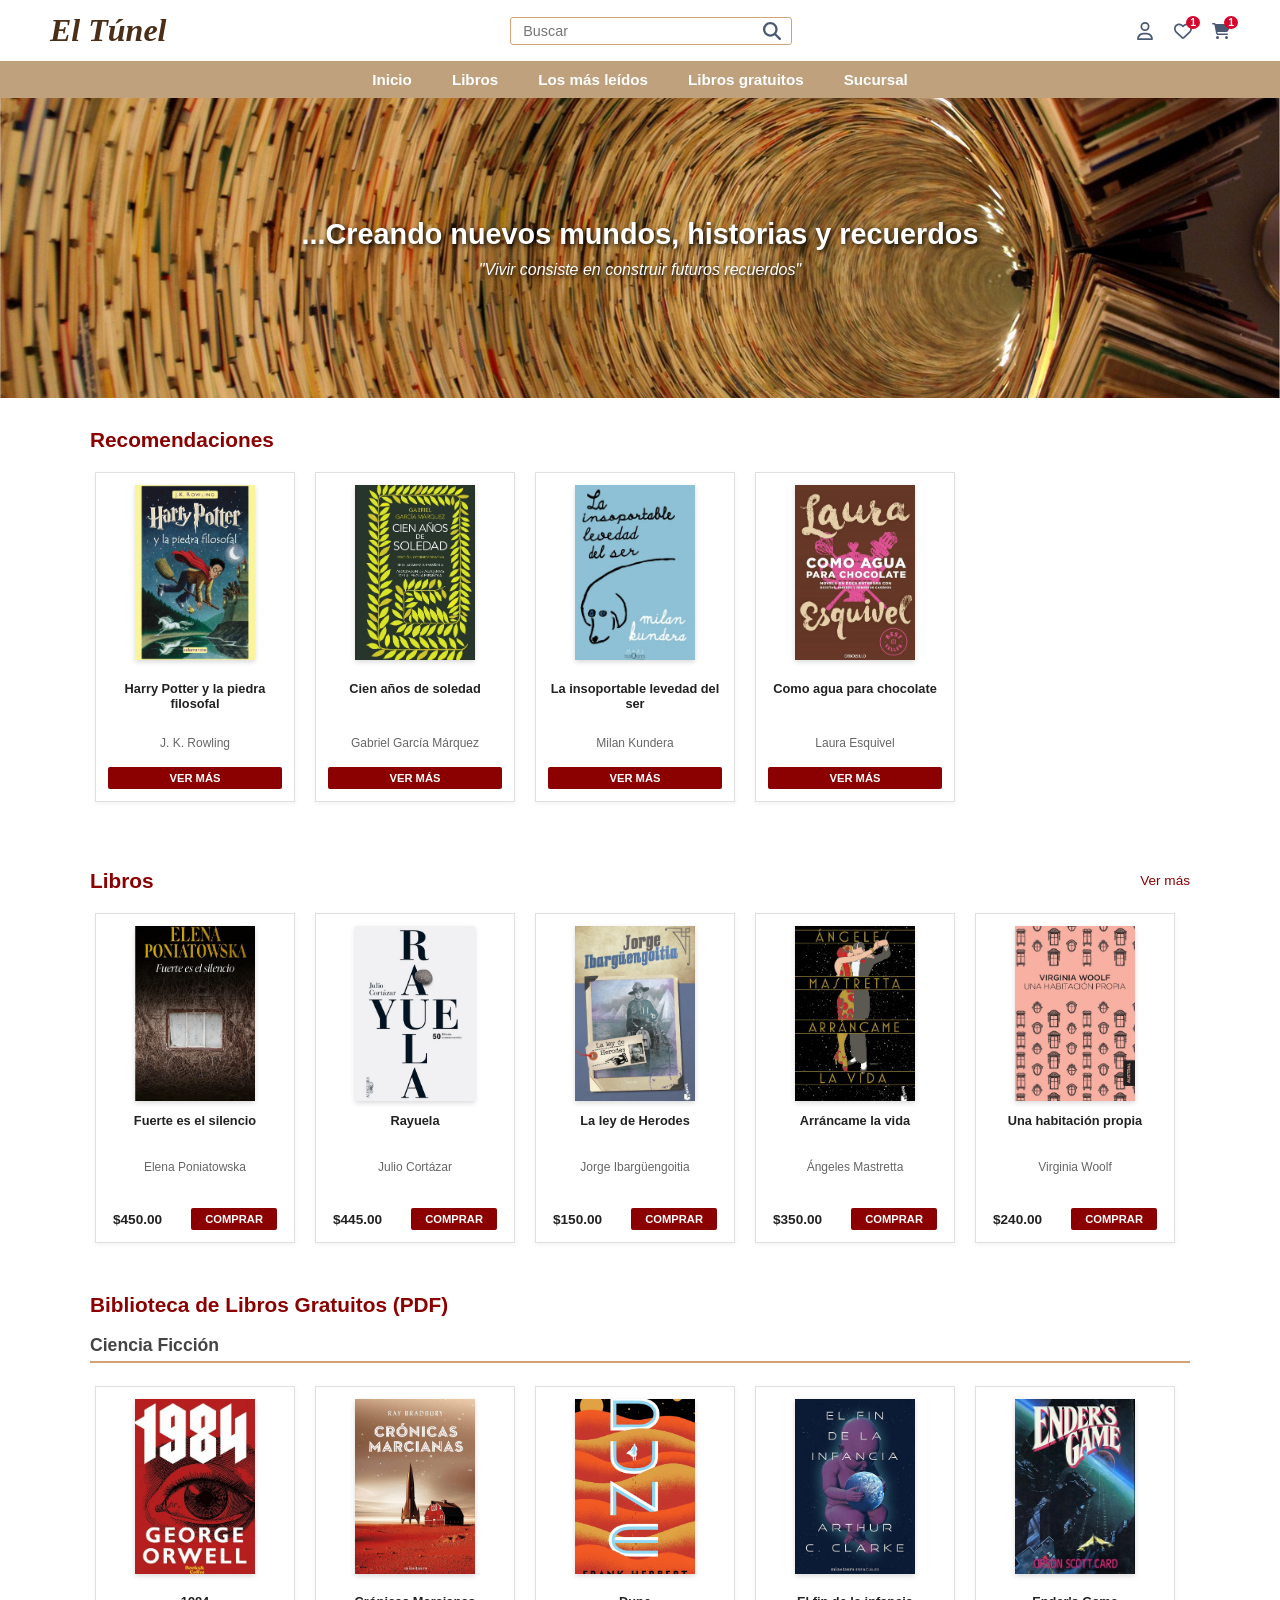
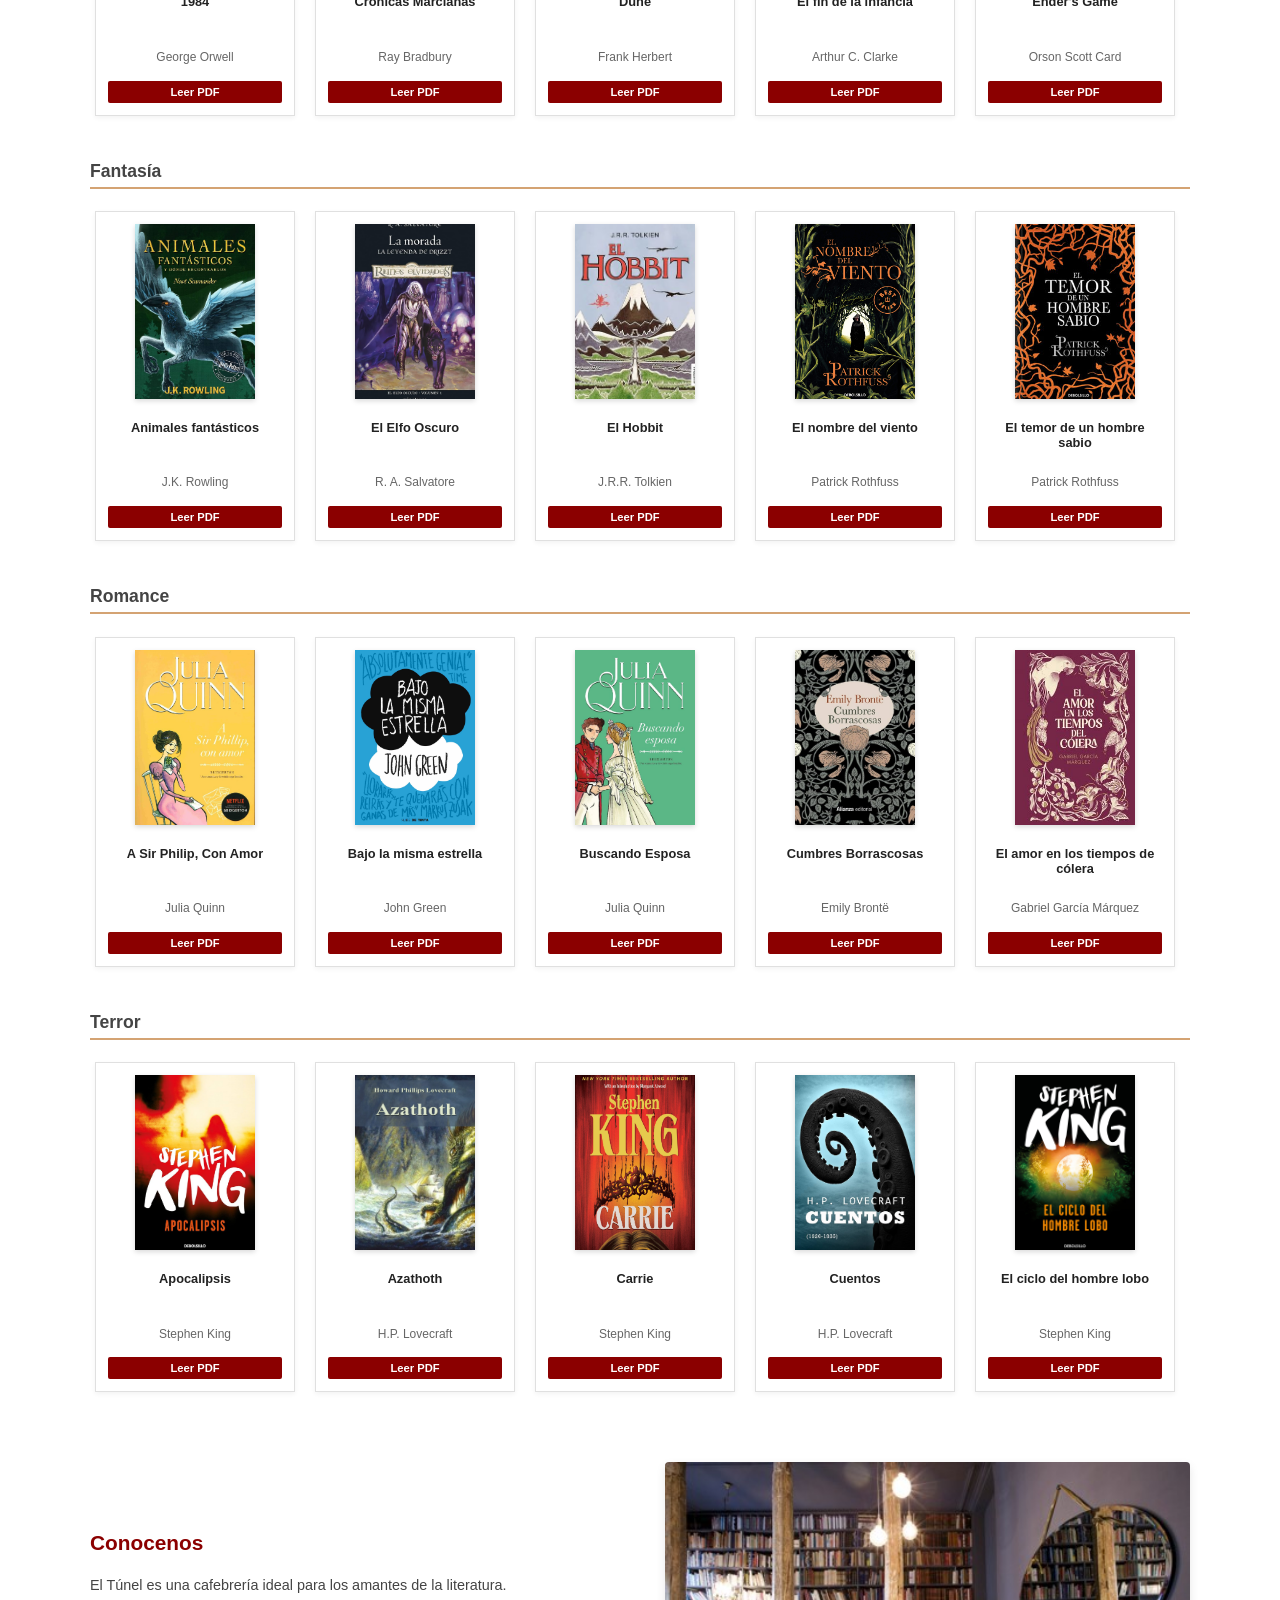
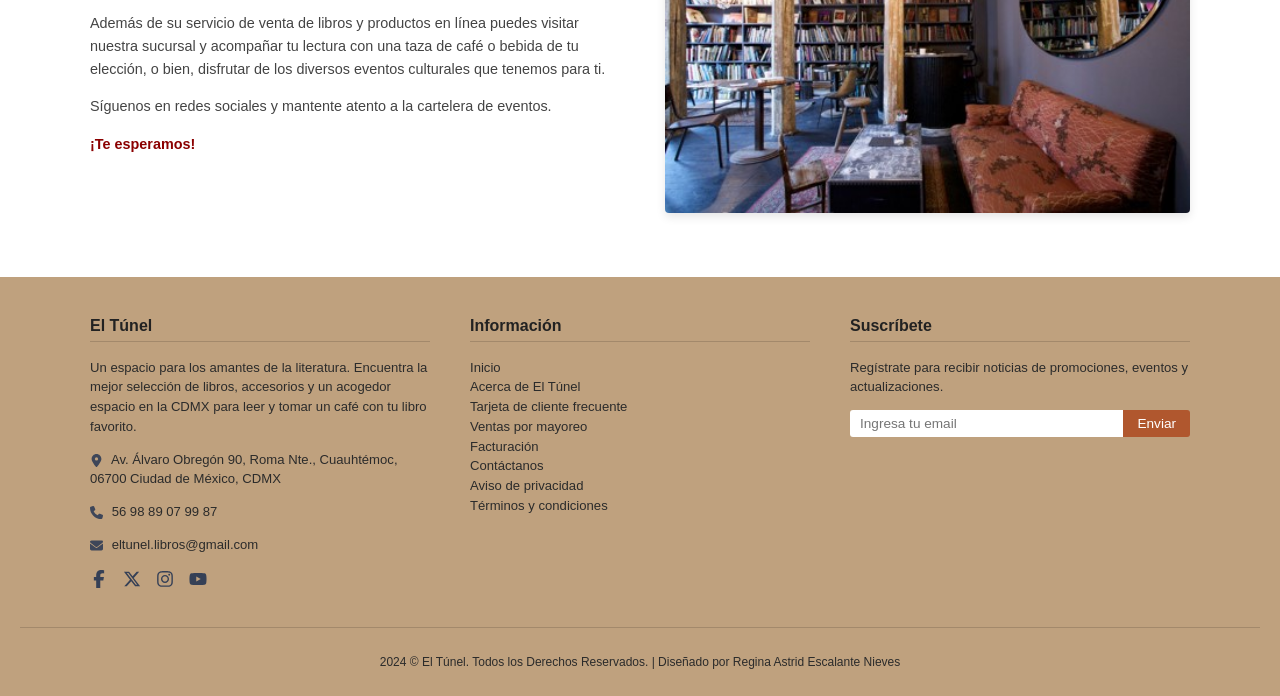
<file: index.html>
<!DOCTYPE html>
<html lang="es">
<head>
    <meta charset="utf-8">
    <meta name="viewport" content="width=device-width, initial-scale=1.0">
    <title>El Túnel</title>
    <link href="styles.css" type="text/css" rel="stylesheet"/>
</head>
<body>

    <!-- SECCIÓN CABECERA, LOGO, BUSCADOR E ICONOS -->
    <header class="header-superior">
        <div class="logo-titulo">El Túnel</div>
        <div class="buscador-contenedor">
            <input type="text" placeholder="Buscar">
            <img src="iconos/magnifying-glass-solid.svg" alt="Buscar" class="icono-mini">
        </div>
        <div class="iconos-usuario">
            <a href="login.html" style="text-decoration: none; color: inherit;">
                <div class="icono-con-badge">
                    <img src="iconos/user-regular.svg" alt="Usuario" class="icono-mini">
                </div>
            </a>
            <div class="icono-con-badge">
                <img src="iconos/heart-regular.svg" alt="Favoritos" class="icono-mini">
                <span class="badge">1</span>
            </div>
            <div class="icono-con-badge">
                <img src="iconos/cart-shopping-solid.svg" alt="Carrito" class="icono-mini">
                <span class="badge">1</span>
            </div>
        </div>
    </header>

    <!-- MENÚ DE NAVEGACIÓN -->
    <nav class="menu">
        <ul>
            <li><a href="index.html">Inicio</a></li>
            <li><a href="#libros-seccion">Libros</a></li>
            <li><a href="#recomendaciones">Los más leídos</a></li>
            <li><a href="#libros-gratuitos">Libros gratuitos</a></li>
            <li><a href="#conocenos">Sucursal</a></li>
        </ul>
    </nav>

    <!-- BANNER CON IMAGEN Y TEXTO -->
    <div class="banner-portada">
        <img src="iconos/portada.jpg" alt="Banner El Túnel">
        <div class="texto-banner">
            <h2>...Creando nuevos mundos, historias y recuerdos</h2>
            <p>"Vivir consiste en construir futuros recuerdos"</p>
        </div>
    </div>

    <main>
        <!-- SECCIÓN DE RECOMENDACIONES CON SCROLL HORIZONTAL -->
        <section id="recomendaciones" class="seccion-bloque">
            <h2 class="titulo-rojo">Recomendaciones</h2>
            <div class="contenedor-scroll-horizontal">
                <div class="scroll-fila">
                    <div class="libro-card">
                        <img src="assets/Harry Potter y la piedra filosofal.jpg" alt="Harry Potter">
                        <h3>Harry Potter y la piedra filosofal</h3>
                        <p class="autor">J. K. Rowling</p>
                        <a href="#" class="btn-rojo">VER MÁS</a>
                    </div>
                    <div class="libro-card">
                        <img src="assets/Cien años de soledad.jpg" alt="Cien años de soledad">
                        <h3>Cien años de soledad</h3>
                        <p class="autor">Gabriel García Márquez</p>
                        <a href="#" class="btn-rojo">VER MÁS</a>
                    </div>
                    <div class="libro-card">
                        <img src="assets/La insoportable levedad del ser.jpg" alt="La insoportable levedad">
                        <h3>La insoportable levedad del ser</h3>
                        <p class="autor">Milan Kundera</p>
                        <a href="#" class="btn-rojo">VER MÁS</a>
                    </div>
                    <div class="libro-card">
                        <img src="assets/Como agua para chocolate.jpg" alt="Como agua para chocolate">
                        <h3>Como agua para chocolate</h3>
                        <p class="autor">Laura Esquivel</p>
                        <a href="#" class="btn-rojo">VER MÁS</a>
                    </div>
                </div>
            </div>
        </section>

        <!-- SECCIÓN DE LIBROS CON SCROLL HORIZONTAL -->
        <section id="libros-seccion" class="seccion-bloque">
            <div class="cabecera-libros">
                <h2 class="titulo-rojo">Libros</h2>
                <a href="#" class="enlace-ver-mas">Ver más</a>
            </div>
            <div class="contenedor-scroll-horizontal">
                <div class="scroll-fila">
                    <div class="libro-card">
                        <img src="assets/Fuerte es el silencio.jpg" alt="Fuerte es el silencio">
                        <h3>Fuerte es el silencio</h3>
                        <p class="autor">Elena Poniatowska</p>
                        <div class="precio-comprar">
                            <span class="precio">$450.00</span>
                            <button class="btn-rojo">COMPRAR</button>
                        </div>
                    </div>
                    <div class="libro-card">
                        <img src="assets/Rayuela.jpg" alt="Rayuela">
                        <h3>Rayuela</h3>
                        <p class="autor">Julio Cortázar</p>
                        <div class="precio-comprar">
                            <span class="precio">$445.00</span>
                            <button class="btn-rojo">COMPRAR</button>
                        </div>
                    </div>
                    <div class="libro-card">
                        <img src="assets/La ley de Herodes.jpg" alt="La ley de Herodes">
                        <h3>La ley de Herodes</h3>
                        <p class="autor">Jorge Ibargüengoitia</p>
                        <div class="precio-comprar">
                            <span class="precio">$150.00</span>
                            <button class="btn-rojo">COMPRAR</button>
                        </div>
                    </div>
                    <div class="libro-card">
                        <img src="assets/Arráncame la vida.jpg" alt="Arráncame la vida">
                        <h3>Arráncame la vida</h3>
                        <p class="autor">Ángeles Mastretta</p>
                        <div class="precio-comprar">
                            <span class="precio">$350.00</span>
                            <button class="btn-rojo">COMPRAR</button>
                        </div>
                    </div>
                    <div class="libro-card">
                        <img src="assets/Una habitación propia.jpg" alt="Una habitación propia">
                        <h3>Una habitación propia</h3>
                        <p class="autor">Virginia Woolf</p>
                        <div class="precio-comprar">
                            <span class="precio">$240.00</span>
                            <button class="btn-rojo">COMPRAR</button>
                        </div>
                    </div>
                    <div class="libro-card">
                        <img src="assets/El doctor Zhivago.jpg" alt="El doctor Zhivago">
                        <h3>El doctor Zhivago</h3>
                        <p class="autor">Borís Pasternak</p>
                        <div class="precio-comprar">
                            <span class="precio">$385.00</span>
                            <button class="btn-rojo">COMPRAR</button>
                        </div>
                    </div>
                    <div class="libro-card">
                        <img src="assets/Ana Karenina.jpg" alt="Ana Karenina">
                        <h3>Ana Karenina</h3>
                        <p class="autor">León Tolstói</p>
                        <div class="precio-comprar">
                            <span class="precio">$350.00</span>
                            <button class="btn-rojo">COMPRAR</button>
                        </div>
                    </div>
                </div>
            </div>
        </section>
        <!-- BIBLIOTECA GRATUITA (TODOS LOS LIBROS PDF) -->
        <section id="libros-gratuitos" class="seccion-bloque">
            <h2 class="titulo-rojo">Biblioteca de Libros Gratuitos (PDF)</h2>
            
            <!-- CIENCIA FICCIÓN -->
            <h3 style="margin-left: 0; color: #444; font-size: 1.1rem; border-bottom: 2px solid #d4a373; padding-bottom: 5px;">Ciencia Ficción</h3>
            <div class="contenedor-scroll-horizontal">
                <div class="scroll-fila">
                    <div class="libro-card">
                        <img src="portadas de libros/ciencia ficcion/1984-GEORGE ORWELL.jpg" alt="1984">
                        <h3>1984</h3>
                        <p class="autor">George Orwell</p>
                        <a href="libros/ciencia ficcion/1984-GEORGE ORWELL.pdf" target="_blank" class="btn-rojo">Leer PDF</a>
                    </div>
                    <div class="libro-card">
                        <img src="portadas de libros/ciencia ficcion/CRÓNICAS MARCIANAS-RAY BRADBURY.jpg" alt="Crónicas Marcianas">
                        <h3>Crónicas Marcianas</h3>
                        <p class="autor">Ray Bradbury</p>
                        <a href="libros/ciencia ficcion/CRÓNICAS MARCIANAS-RAY BRADBURY.pdf" target="_blank" class="btn-rojo">Leer PDF</a>
                    </div>
                    <div class="libro-card">
                        <img src="portadas de libros/ciencia ficcion/Dune-Frank Herbert.jpg" alt="Dune">
                        <h3>Dune</h3>
                        <p class="autor">Frank Herbert</p>
                        <a href="libros/ciencia ficcion/Dune-Frank Herbert.pdf" target="_blank" class="btn-rojo">Leer PDF</a>
                    </div>
                    <div class="libro-card">
                        <img src="portadas de libros/ciencia ficcion/EL FIN DE LA INFANCIA-Arthur C. Clarke.jpg" alt="El fin de la infancia">
                        <h3>El fin de la infancia</h3>
                        <p class="autor">Arthur C. Clarke</p>
                        <a href="libros/ciencia ficcion/EL FIN DE LA INFANCIA-Arthur C. Clarke.pdf" target="_blank" class="btn-rojo">Leer PDF</a>
                    </div>
                    <div class="libro-card">
                        <img src="portadas de libros/ciencia ficcion/Ender´s Game-Orson Scott Card.jpg" alt="Ender's Game">
                        <h3>Ender's Game</h3>
                        <p class="autor">Orson Scott Card</p>
                        <a href="libros/ciencia ficcion/Ender´s Game-Orson Scott Card.pdf" target="_blank" class="btn-rojo">Leer PDF</a>
                    </div>
                    <div class="libro-card">
                        <img src="portadas de libros/ciencia ficcion/Fahrenheit 451-Ray Bradbury.jpg" alt="Fahrenheit 451">
                        <h3>Fahrenheit 451</h3>
                        <p class="autor">Ray Bradbury</p>
                        <a href="libros/ciencia ficcion/Fahrenheit 451-Ray Bradbury.pdf" target="_blank" class="btn-rojo">Leer PDF</a>
                    </div>
                    <div class="libro-card">
                        <img src="portadas de libros/ciencia ficcion/Fundación-Isaac Asimov.jpg" alt="Fundación">
                        <h3>Fundación</h3>
                        <p class="autor">Isaac Asimov</p>
                        <a href="libros/ciencia ficcion/Fundación-Isaac Asimov.pdf" target="_blank" class="btn-rojo">Leer PDF</a>
                    </div>
                    <div class="libro-card">
                        <img src="portadas de libros/ciencia ficcion/Guia Del Autoestopista Galactic-Douglas Adams.jpg" alt="Guía del Autoestopista">
                        <h3>Guía del Autoestopista</h3>
                        <p class="autor">Douglas Adams</p>
                        <a href="libros/ciencia ficcion/Guia Del Autoestopista Galactic-Douglas Adams.pdf" target="_blank" class="btn-rojo">Leer PDF</a>
                    </div>
                    <div class="libro-card">
                        <img src="portadas de libros/ciencia ficcion/La Máquina del Tiempo-H.G.Wells.jpg" alt="La Máquina del Tiempo">
                        <h3>La Máquina del Tiempo</h3>
                        <p class="autor">H.G. Wells</p>
                        <a href="libros/ciencia ficcion/La Máquina del Tiempo-H.G.Wells.pdf" target="_blank" class="btn-rojo">Leer PDF</a>
                    </div>
                    <div class="libro-card">
                        <img src="portadas de libros/ciencia ficcion/Neuromante-WILLIAM GIBSON.jpg" alt="Neuromante">
                        <h3>Neuromante</h3>
                        <p class="autor">William Gibson</p>
                        <a href="libros/ciencia ficcion/Neuromante-WILLIAM GIBSON.pdf" target="_blank" class="btn-rojo">Leer PDF</a>
                    </div>
                    <div class="libro-card">
                        <img src="portadas de libros/ciencia ficcion/Project Hail Mary-Andy Weir.jpg" alt="Project Hail Mary">
                        <h3>Project Hail Mary</h3>
                        <p class="autor">Andy Weir</p>
                        <a href="libros/ciencia ficcion/Project Hail Mary-Andy Weir.pdf" target="_blank" class="btn-rojo">Leer PDF</a>
                    </div>
                    <div class="libro-card">
                        <img src="portadas de libros/ciencia ficcion/The Left Hand of Darkness-Ursula K. Le Guin.jpg" alt="The Left Hand of Darkness">
                        <h3>The Left Hand of Darkness</h3>
                        <p class="autor">Ursula K. Le Guin</p>
                        <a href="libros/ciencia ficcion/The Left Hand of Darkness-Ursula K. Le Guin.pdf" target="_blank" class="btn-rojo">Leer PDF</a>
                    </div>
                    <div class="libro-card">
                        <img src="portadas de libros/ciencia ficcion/Un Mundo Feliz-Aldous Huxley.jpeg" alt="Un Mundo Feliz">
                        <h3>Un Mundo Feliz</h3>
                        <p class="autor">Aldous Huxley</p>
                        <a href="libros/ciencia ficcion/Un Mundo Feliz-Aldous Huxley.pdf" target="_blank" class="btn-rojo">Leer PDF</a>
                    </div>
                    <div class="libro-card">
                        <img src="portadas de libros/ciencia ficcion/¿Sueñan los Androides con ovejas electricas-Phillip K. Dick..jpg" alt="¿Sueñan los Androides...">
                        <h3>¿Sueñan los Androides...</h3>
                        <p class="autor">Philip K. Dick</p>
                        <a href="libros/ciencia ficcion/¿Sueñan los Androides con ovejas electricas-Phillip K. Dick..pdf" target="_blank" class="btn-rojo">Leer PDF</a>
                    </div>
                </div>
            </div>

            <!-- FANTASÍA -->
            <h3 style="margin-left: 0; color: #444; font-size: 1.1rem; border-bottom: 2px solid #d4a373; padding-bottom: 5px; margin-top: 25px;">Fantasía</h3>
            <div class="contenedor-scroll-horizontal">
                <div class="scroll-fila">
                    <div class="libro-card">
                        <img src="portadas de libros/Fantasia/Animales fantasticos y donde encontrarlos-J.K. ROWLING.jpg" alt="Animales fantásticos">
                        <h3>Animales fantásticos</h3>
                        <p class="autor">J.K. Rowling</p>
                        <a href="libros/Fantasia/Animales fantasticos y donde encontrarlos-J.K. ROWLING.pdf" target="_blank" class="btn-rojo">Leer PDF</a>
                    </div>
                    <div class="libro-card">
                        <img src="portadas de libros/Fantasia/El Elfo Oscuro 1-R. A. Salvatore.jpg" alt="El Elfo Oscuro">
                        <h3>El Elfo Oscuro</h3>
                        <p class="autor">R. A. Salvatore</p>
                        <a href="libros/Fantasia/El Elfo Oscuro 1-R. A. Salvatore.pdf" target="_blank" class="btn-rojo">Leer PDF</a>
                    </div>
                    <div class="libro-card">
                        <img src="portadas de libros/Fantasia/EL HOBBIT-J.R.R. TOLKIEN.jpg" alt="El Hobbit">
                        <h3>El Hobbit</h3>
                        <p class="autor">J.R.R. Tolkien</p>
                        <a href="libros/Fantasia/EL HOBBIT-J.R.R. TOLKIEN.pdf" target="_blank" class="btn-rojo">Leer PDF</a>
                    </div>
                    <div class="libro-card">
                        <img src="portadas de libros/Fantasia/El nombre del viento - Rothfuss Patrick.jpg" alt="El nombre del viento">
                        <h3>El nombre del viento</h3>
                        <p class="autor">Patrick Rothfuss</p>
                        <a href="libros/Fantasia/El nombre del viento - Rothfuss Patrick.pdf" target="_blank" class="btn-rojo">Leer PDF</a>
                    </div>
                    <div class="libro-card">
                        <img src="portadas de libros/Fantasia/El temor de un hombre sabio-Patrick Rothfuss.jpg" alt="El temor de un hombre sabio">
                        <h3>El temor de un hombre sabio</h3>
                        <p class="autor">Patrick Rothfuss</p>
                        <a href="libros/Fantasia/El temor de un hombre sabio-Patrick Rothfuss.pdf" target="_blank" class="btn-rojo">Leer PDF</a>
                    </div>
                    <div class="libro-card">
                        <img src="portadas de libros/Fantasia/Harry Potter y el cáliz de fuego-J.K. ROWLING.jpg" alt="Harry Potter">
                        <h3>Harry Potter y el cáliz de fuego</h3>
                        <p class="autor">J.K. Rowling</p>
                        <a href="libros/Fantasia/Harry Potter y el cáliz de fuego-J.K. ROWLING.pdf" target="_blank" class="btn-rojo">Leer PDF</a>
                    </div>
                    <div class="libro-card">
                        <img src="portadas de libros/Fantasia/Harry Potter y el príncipe mestizo-J.K. ROWLING.jpg" alt="Harry Potter">
                        <h3>Harry Potter y el príncipe mestizo</h3>
                        <p class="autor">J.K. Rowling</p>
                        <a href="libros/Fantasia/Harry Potter y el príncipe mestizo-J.K. ROWLING.pdf" target="_blank" class="btn-rojo">Leer PDF</a>
                    </div>
                    <div class="libro-card">
                        <img src="portadas de libros/Fantasia/Harry Potter y la cámara secreta-J.K. ROWLING.jpg" alt="Harry Potter">
                        <h3>Harry Potter y la cámara secreta</h3>
                        <p class="autor">J.K. Rowling</p>
                        <a href="libros/Fantasia/Harry Potter y la cámara secreta-J.K. ROWLING.pdf" target="_blank" class="btn-rojo">Leer PDF</a>
                    </div>
                    <div class="libro-card">
                        <img src="portadas de libros/Fantasia/Harry Potter y la orden del fénix-J.K. ROWLING.jpg" alt="Harry Potter">
                        <h3>Harry Potter y la Orden del Fénix</h3>
                        <p class="autor">J.K. Rowling</p>
                        <a href="libros/Fantasia/Harry Potter y la orden del fénix-J.K. ROWLING.pdf" target="_blank" class="btn-rojo">Leer PDF</a>
                    </div>
                    <div class="libro-card">
                        <img src="portadas de libros/Fantasia/Harry Potter y las reliquias de la muerte-J.K. ROWLING.jpg" alt="Harry Potter">
                        <h3>Harry Potter y las Reliquias de la Muerte</h3>
                        <p class="autor">J.K. Rowling</p>
                        <a href="libros/Fantasia/Harry Potter y las reliquias de la muerte-J.K. ROWLING.pdf" target="_blank" class="btn-rojo">Leer PDF</a>
                    </div>
                    <div class="libro-card">
                        <img src="portadas de libros/Fantasia/Juego de tronos Canción de hielo y fuego-George R. R. Martin.jpg" alt="Juego de tronos">
                        <h3>Juego de tronos</h3>
                        <p class="autor">George R.R. Martin</p>
                        <a href="libros/Fantasia/Juego de tronos Canción de hielo y fuego-George R. R. Martin.pdf" target="_blank" class="btn-rojo">Leer PDF</a>
                    </div>
                    <div class="libro-card">
                        <img src="portadas de libros/Fantasia/La Historia Interminable-Michael Ende.jpg" alt="La Historia Interminable">
                        <h3>La Historia Interminable</h3>
                        <p class="autor">Michael Ende</p>
                        <a href="libros/Fantasia/La Historia Interminable-Michael Ende.pdf" target="_blank" class="btn-rojo">Leer PDF</a>
                    </div>
                    <div class="libro-card">
                        <img src="portadas de libros/Fantasia/Los crímenes de Grindelwald-J.K. ROWLING.jpg" alt="Grindelwald">
                        <h3>Los crímenes de Grindelwald</h3>
                        <p class="autor">J.K. Rowling</p>
                        <a href="libros/Fantasia/Los crímenes de Grindelwald-J.K. ROWLING.pdf" target="_blank" class="btn-rojo">Leer PDF</a>
                    </div>
                    <div class="libro-card">
                        <img src="portadas de libros/Fantasia/Nacidos de la bruma Historia secreta-Brandon Sanderson.jpg" alt="Nacidos de la bruma">
                        <h3>Nacidos de la bruma</h3>
                        <p class="autor">Brandon Sanderson</p>
                        <a href="libros/Fantasia/Nacidos de la bruma Historia secreta-Brandon Sanderson.pdf" target="_blank" class="btn-rojo">Leer PDF</a>
                    </div>
                </div>
            </div>

            <!-- ROMANCE -->
            <h3 style="margin-left: 0; color: #444; font-size: 1.1rem; border-bottom: 2px solid #d4a373; padding-bottom: 5px; margin-top: 25px;">Romance</h3>
            <div class="contenedor-scroll-horizontal">
                <div class="scroll-fila">
                    <div class="libro-card">
                        <img src="portadas de libros/romance/A Sir Philip, Con Amor – Julia Quinn.jpg" alt="A Sir Philip">
                        <h3>A Sir Philip, Con Amor</h3>
                        <p class="autor">Julia Quinn</p>
                        <a href="libros/romance/A Sir Philip, Con Amor – Julia Quinn.pdf" target="_blank" class="btn-rojo">Leer PDF</a>
                    </div>
                    <div class="libro-card">
                        <img src="portadas de libros/romance/Bajo la misma Estrella-JOHN GREEN.jpg" alt="Bajo la misma estrella">
                        <h3>Bajo la misma estrella</h3>
                        <p class="autor">John Green</p>
                        <a href="libros/romance/Bajo la misma Estrella-JOHN GREEN.pdf" target="_blank" class="btn-rojo">Leer PDF</a>
                    </div>
                    <div class="libro-card">
                        <img src="portadas de libros/romance/Buscando Esposa – Julia Quinn.jpg" alt="Buscando Esposa">
                        <h3>Buscando Esposa</h3>
                        <p class="autor">Julia Quinn</p>
                        <a href="libros/romance/Buscando Esposa – Julia Quinn.pdf" target="_blank" class="btn-rojo">Leer PDF</a>
                    </div>
                    <div class="libro-card">
                        <img src="portadas de libros/romance/CUMBRES BORRASCOSAS-Emily Brontë.jpg" alt="Cumbres Borrascosas">
                        <h3>Cumbres Borrascosas</h3>
                        <p class="autor">Emily Brontë</p>
                        <a href="libros/romance/CUMBRES BORRASCOSAS-Emily Brontë.pdf" target="_blank" class="btn-rojo">Leer PDF</a>
                    </div>
                    <div class="libro-card">
                        <img src="portadas de libros/romance/EL AMOR EN LOS TIEMPOS DE COLERA- GABRIEL GARCIA MARQUEZ.jpg" alt="El amor en los tiempos de cólera">
                        <h3>El amor en los tiempos de cólera</h3>
                        <p class="autor">Gabriel García Márquez</p>
                        <a href="libros/romance/EL AMOR EN LOS TIEMPOS DE COLERA- GABRIEL GARCIA MARQUEZ.pdf" target="_blank" class="btn-rojo">Leer PDF</a>
                    </div>
                    <div class="libro-card">
                        <img src="portadas de libros/romance/El Corazón De Una Bridgerton – Julia Quinn.jpg" alt="El Corazón De Una Bridgerton">
                        <h3>El Corazón De Una Bridgerton</h3>
                        <p class="autor">Julia Quinn</p>
                        <a href="libros/romance/El Corazón De Una Bridgerton – Julia Quinn.pdf" target="_blank" class="btn-rojo">Leer PDF</a>
                    </div>
                    <div class="libro-card">
                        <img src="portadas de libros/romance/El Duque y Yo – Julia Quinn.jpg" alt="El Duque y Yo">
                        <h3>El Duque y Yo</h3>
                        <p class="autor">Julia Quinn</p>
                        <a href="libros/romance/El Duque y Yo – Julia Quinn.pdf" target="_blank" class="btn-rojo">Leer PDF</a>
                    </div>
                    <div class="libro-card">
                        <img src="portadas de libros/romance/El Vizconde Que Me Amó – Julia Quinn.jpg" alt="El Vizconde Que Me Amó">
                        <h3>El Vizconde Que Me Amó</h3>
                        <p class="autor">Julia Quinn</p>
                        <a href="libros/romance/El Vizconde Que Me Amó – Julia Quinn.pdf" target="_blank" class="btn-rojo">Leer PDF</a>
                    </div>
                    <div class="libro-card">
                        <img src="portadas de libros/romance/La teoría de los archipielagos-Alice Kellen.jpg" alt="La teoría de los archipiélagos">
                        <h3>La teoría de los archipiélagos</h3>
                        <p class="autor">Alice Kellen</p>
                        <a href="libros/romance/La teoría de los archipielagos-Alice Kellen.pdf" target="_blank" class="btn-rojo">Leer PDF</a>
                    </div>
                    <div class="libro-card">
                        <img src="portadas de libros/romance/Orgullo y Prejuicio-JANE AUSTEN.jpg" alt="Orgullo y Prejuicio">
                        <h3>Orgullo y Prejuicio</h3>
                        <p class="autor">Jane Austen</p>
                        <a href="libros/romance/Orgullo y Prejuicio-JANE AUSTEN.pdf" target="_blank" class="btn-rojo">Leer PDF</a>
                    </div>
                    <div class="libro-card">
                        <img src="portadas de libros/romance/Por Un Beso – Julia Quinn.jpg" alt="Por Un Beso">
                        <h3>Por Un Beso</h3>
                        <p class="autor">Julia Quinn</p>
                        <a href="libros/romance/Por Un Beso – Julia Quinn.pdf" target="_blank" class="btn-rojo">Leer PDF</a>
                    </div>
                    <div class="libro-card">
                        <img src="portadas de libros/romance/Seduciendo A Mr. Bridgerton – Julia Quinn.jpg" alt="Seduciendo A Mr. Bridgerton">
                        <h3>Seduciendo A Mr. Bridgerton</h3>
                        <p class="autor">Julia Quinn</p>
                        <a href="libros/romance/Seduciendo A Mr. Bridgerton – Julia Quinn.pdf" target="_blank" class="btn-rojo">Leer PDF</a>
                    </div>
                    <div class="libro-card">
                         <img src="portadas de libros/romance/Te Doy Mi Corazón – Julia Quinn.jpg" alt="Seduciendo A Mr. Bridgerton">
                        <h3>Te Doy Mi Corazón</h3>
                        <p class="autor">Julia Quinn</p>
                        <a href="libros/romance/Te Doy Mi Corazón – Julia Quinn.pdf" target="_blank" class="btn-rojo">Leer PDF</a>
                    </div>
                </div>
            </div>

            <!-- TERROR -->
            <h3 style="margin-left: 0; color: #444; font-size: 1.1rem; border-bottom: 2px solid #d4a373; padding-bottom: 5px; margin-top: 25px;">Terror</h3>
            <div class="contenedor-scroll-horizontal">
                <div class="scroll-fila">
                    <div class="libro-card">
                        <img src="portadas de libros/terror/APOCALIPSIS-Stephen King.jpg" alt="Apocalipsis">
                        <h3>Apocalipsis</h3>
                        <p class="autor">Stephen King</p>
                        <a href="libros/terror/APOCALIPSIS-Stephen King.pdf" target="_blank" class="btn-rojo">Leer PDF</a>
                    </div>
                    <div class="libro-card">
                        <img src="portadas de libros/terror/Azathoth-H.P.LOVECRAFT.jpg" alt="Azathoth">
                        <h3>Azathoth</h3>
                        <p class="autor">H.P. Lovecraft</p>
                        <a href="libros/terror/Azathoth-H.P.LOVECRAFT.pdf" target="_blank" class="btn-rojo">Leer PDF</a>
                    </div>
                    <div class="libro-card">
                        <img src="portadas de libros/terror/CARRIE-Stephen King.jpg" alt="Carrie">
                        <h3>Carrie</h3>
                        <p class="autor">Stephen King</p>
                        <a href="libros/terror/CARRIE-Stephen King.pdf" target="_blank" class="btn-rojo">Leer PDF</a>
                    </div>
                    <div class="libro-card">
                        <img src="portadas de libros/terror/Cuentos-H.P.LOVECRAFT.jpg" alt="Cuentos">
                        <h3>Cuentos</h3>
                        <p class="autor">H.P. Lovecraft</p>
                        <a href="libros/terror/Cuentos-H.P.LOVECRAFT.pdf" target="_blank" class="btn-rojo">Leer PDF</a>
                    </div>
                    <div class="libro-card">
                        <img src="portadas de libros/terror/El ciclo del hombre lobo -Stephen King.jpg" alt="El ciclo del hombre lobo">
                        <h3>El ciclo del hombre lobo</h3>
                        <p class="autor">Stephen King</p>
                        <a href="libros/terror/El ciclo del hombre lobo -Stephen King.pdf" target="_blank" class="btn-rojo">Leer PDF</a>
                    </div>
                    <div class="libro-card">
                        <img src="portadas de libros/terror/El modelo de Pickman-H.P.LOVECRAFT.jpg" alt="El modelo de Pickman">
                        <h3>El modelo de Pickman</h3>
                        <p class="autor">H.P. Lovecraft</p>
                        <a href="libros/terror/El modelo de Pickman-H.P.LOVECRAFT.pdf" target="_blank" class="btn-rojo">Leer PDF</a>
                    </div>
                    <div class="libro-card">
                        <img src="portadas de libros/terror/El Resplandor-Stephen King.jpg" alt="El Resplandor">
                        <h3>El Resplandor</h3>
                        <p class="autor">Stephen King</p>
                        <a href="libros/terror/El Resplandor-Stephen King.pdf" target="_blank" class="btn-rojo">Leer PDF</a>
                    </div>
                    <div class="libro-card">
                        <img src="portadas de libros/terror/En las montañas de la locura-H.P.LOVECRAFT.jpg" alt="En las montañas de la locura">
                        <h3>En las montañas de la locura</h3>
                        <p class="autor">H.P. Lovecraft</p>
                        <a href="libros/terror/En las montañas de la locura-H.P.LOVECRAFT.pdf" target="_blank" class="btn-rojo">Leer PDF</a>
                    </div>
                    <div class="libro-card">
                        <img src="portadas de libros/terror/Historia del Necronomicón-H.P.LOVECRAFT.jpg" alt="En las montañas de la locura">
                        <h3>Historia del Necronomicón</h3>
                        <p class="autor">H.P. Lovecraft</p>
                        <a href="libros/terror/Historia del Necronomicón-H.P.LOVECRAFT.pdf" target="_blank" class="btn-rojo">Leer PDF</a>
                    </div>
                    <div class="libro-card">
                        <img src="portadas de libros/terror/IT-Stephen King.jpg" alt="IT">
                        <h3>IT</h3>
                        <p class="autor">Stephen King</p>
                        <a href="libros/terror/IT-Stephen King.pdf" target="_blank" class="btn-rojo">Leer PDF</a>
                    </div>
                    <div class="libro-card">
                        <img src="portadas de libros/terror/La llamada de Cthulhu-H.P.LOVECRAFT.jpg" alt="La llamada de Cthulhu">
                        <h3>La llamada de Cthulhu</h3>
                        <p class="autor">H.P. Lovecraft</p>
                        <a href="libros/terror/La llamada de Cthulhu-H.P.LOVECRAFT.pdf" target="_blank" class="btn-rojo">Leer PDF</a>
                    </div>
                    <div class="libro-card">
                        <img src="portadas de libros/terror/La sangre manda-Stephen King.jpg" alt="La sangre manda">
                        <h3>La sangre manda</h3>
                        <p class="autor">Stephen King</p>
                        <a href="libros/terror/La sangre manda-Stephen King.pdf" target="_blank" class="btn-rojo">Leer PDF</a>
                    </div>
                    <div class="libro-card">
                        <img src="portadas de libros/terror/Los otros dioses-H.P.LOVECRAFT.jpg" alt="Los otros dioses">
                        <h3>Los otros dioses</h3>
                        <p class="autor">H.P. Lovecraft</p>
                        <a href="libros/terror/Los otros dioses-H.P.LOVECRAFT.pdf" target="_blank" class="btn-rojo">Leer PDF</a>
                    </div>
                    <div class="libro-card">
                        <img src="portadas de libros/terror/Mientras escribo-Stephen King.jpg" alt="Mientras escribo">
                        <h3>Mientras escribo</h3>
                        <p class="autor">Stephen King</p>
                        <a href="libros/terror/Mientras escribo-Stephen King.pdf" target="_blank" class="btn-rojo">Leer PDF</a>
                    </div>
                </div>
            </div>
        </section>

        <!-- SECCIÓN CONÓCENOS -->
        <section id="conocenos" class="seccion-conocenos">
            <div class="texto-conocenos">
                <h2 class="titulo-rojo" style="margin-left: 0;">Conocenos</h2>
                <p>El Túnel es una cafebrería ideal para los amantes de la literatura.</p>
                <p>Además de su servicio de venta de libros y productos en línea puedes visitar nuestra sucursal y acompañar tu lectura con una taza de café o bebida de tu elección, o bien, disfrutar de los diversos eventos culturales que tenemos para ti.</p>
                <p>Síguenos en redes sociales y mantente atento a la cartelera de eventos.</p>
                <p class="texto-esperamos">¡Te esperamos!</p>
            </div>
            <div class="imagen-conocenos">
                <img src="assets/Imagen de libreria.jpg" alt="Interior de la librería El Túnel">
            </div>
        </section>
    </main>

    <!-- PIE DE PÁGINA -->
    <footer class="footer-principal">
        <div class="footer-contenedor">
            <div class="footer-columna">
                <h3>El Túnel</h3>
                <p>Un espacio para los amantes de la literatura. Encuentra la mejor selección de libros, accesorios y un acogedor espacio en la CDMX para leer y tomar un café con tu libro favorito.</p>
                <p><img src="iconos/location-dot-solid.svg" class="icono-footer"> Av. Álvaro Obregón 90, Roma Nte., Cuauhtémoc, 06700 Ciudad de México, CDMX</p>
                <p><img src="iconos/phone-solid.svg" class="icono-footer"> 56 98 89 07 99 87</p>
                <p><img src="iconos/envelope-solid.svg" class="icono-footer"> eltunel.libros@gmail.com</p>
                
                <div class="redes-sociales">
                    <a href="#"><img src="iconos/facebook-f.svg" alt="Facebook"></a>
                    <a href="#"><img src="iconos/x-twitter.svg" alt="Twitter"></a>
                    <a href="#"><img src="iconos/instagram.svg" alt="Instagram"></a>
                    <a href="#"><img src="iconos/youtube.svg" alt="YouTube"></a>
                </div>
            </div>
            
            <div class="footer-columna">
                <h3>Información</h3>
                <ul>
                    <li><a href="#">Inicio</a></li>
                    <li><a href="#">Acerca de El Túnel</a></li>
                    <li><a href="#">Tarjeta de cliente frecuente</a></li>
                    <li><a href="#">Ventas por mayoreo</a></li>
                    <li><a href="#">Facturación</a></li>
                    <li><a href="#">Contáctanos</a></li>
                    <li><a href="#">Aviso de privacidad</a></li>
                    <li><a href="#">Términos y condiciones</a></li>
                </ul>
            </div>
            
            <div class="footer-columna">
                <h3>Suscríbete</h3>
                <p>Regístrate para recibir noticias de promociones, eventos y actualizaciones.</p>
                <form class="form-suscribe">
                    <input type="email" placeholder="Ingresa tu email">
                    <button type="submit">Enviar</button>
                </form>
            </div>
        </div>
        <div class="footer-bottom">
            <p>2024 © El Túnel. Todos los Derechos Reservados. | Diseñado por Regina Astrid Escalante Nieves</p>
        </div>
    </footer>
</body>
</html>
</file>
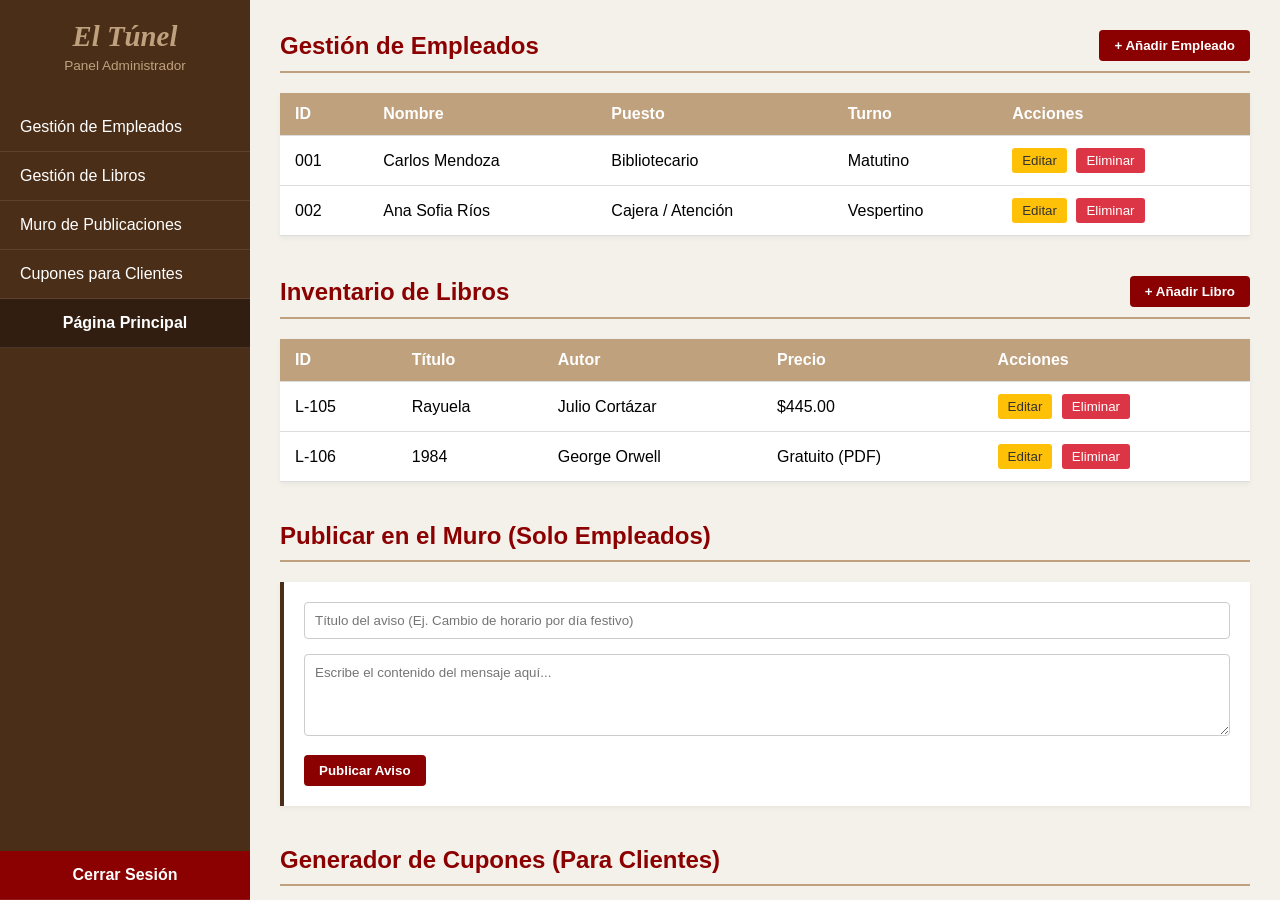
<file: admin.html>
<!DOCTYPE html>
<html lang="es">
<head>
    <meta charset="utf-8">
    <meta name="viewport" content="width=device-width, initial-scale=1.0">
    <title>Panel de Administrador - El Túnel</title>
    <style>
        body {
            margin: 0;
            font-family: Arial, sans-serif;
            display: flex;
            background-color: #f4f1ea;
            height: 100vh;
        }

        /* Menú lateral (Sidebar) */
        .sidebar {
            width: 250px;
            background-color: #4a2e18;
            color: white;
            display: flex;
            flex-direction: column;
            padding-top: 20px;
        }
        
        .sidebar-titulo {
            font-size: 1.8rem;
            font-weight: bold;
            font-family: Georgia, serif;
            font-style: italic;
            text-align: center;
            margin-bottom: 5px;
            color: #bfa17e;
        }

        .sidebar-subtitulo {
            text-align: center;
            font-size: 0.85rem;
            color: #bfa17e;
            margin-bottom: 30px;
        }

        .sidebar a {
            color: white;
            text-decoration: none;
            padding: 15px 20px;
            display: block;
            border-bottom: 1px solid rgba(255,255,255,0.1);
            transition: background 0.3s;
        }

        .sidebar a:hover {
            background-color: #8b0000;
        }

        .sidebar .salir {
            margin-top: auto;
            background-color: #8b0000;
            text-align: center;
            font-weight: bold;
        }

        /* Área de contenido principal */
        .contenido {
            flex: 1;
            padding: 30px;
            overflow-y: auto;
        }

        .encabezado-seccion {
            display: flex;
            justify-content: space-between;
            align-items: center;
            border-bottom: 2px solid #bfa17e;
            padding-bottom: 10px;
            margin-bottom: 20px;
        }

        .encabezado-seccion h2 {
            color: #8b0000;
            margin: 0;
        }

        .btn-accion {
            background-color: #8b0000;
            color: white;
            border: none;
            padding: 8px 15px;
            border-radius: 4px;
            cursor: pointer;
            font-weight: bold;
        }
        
        .btn-accion:hover { background-color: #a52a2a; }

        /* Estilo de las Tablas */
        table {
            width: 100%;
            border-collapse: collapse;
            background-color: white;
            box-shadow: 0 2px 5px rgba(0,0,0,0.05);
            margin-bottom: 40px;
        }

        th, td {
            padding: 12px 15px;
            text-align: left;
            border-bottom: 1px solid #ddd;
        }

        th {
            background-color: #bfa17e;
            color: white;
        }

        .btn-eliminar {
            background-color: #dc3545;
            color: white;
            border: none;
            padding: 5px 10px;
            cursor: pointer;
            border-radius: 3px;
        }
        
        .btn-editar {
            background-color: #ffc107;
            color: #333;
            border: none;
            padding: 5px 10px;
            cursor: pointer;
            border-radius: 3px;
            margin-right: 5px;
        }

        /* Formularios simulados */
        .caja-formulario {
            background: white;
            padding: 20px;
            box-shadow: 0 2px 5px rgba(0,0,0,0.05);
            margin-bottom: 40px;
            border-left: 4px solid #4a2e18;
        }

        .caja-formulario input, .caja-formulario textarea {
            width: 100%;
            padding: 10px;
            margin-bottom: 15px;
            border: 1px solid #ccc;
            border-radius: 4px;
            box-sizing: border-box;
            font-family: Arial, sans-serif;
        }
    </style>
</head>
<body>

    <!-- MENÚ LATERAL -->
    <div class="sidebar">
        <div class="sidebar-titulo">El Túnel</div>
        <div class="sidebar-subtitulo">Panel Administrador</div>
        <a href="#empleados">Gestión de Empleados</a>
        <a href="#libros">Gestión de Libros</a>
        <a href="#avisos">Muro de Publicaciones</a>
        <a href="#cupones">Cupones para Clientes</a>
        
        <!-- Botón para regresar a pagina principal -->
        <a href="index.html" style="background-color: #311e10; text-align: center; font-weight: bold;">Página Principal</a>
        
        <a href="login.html" class="salir">Cerrar Sesión</a>
    </div>

    <!-- CONTENIDO PRINCIPAL -->
    <div class="contenido">
        
        <!-- SECCIÓN: EMPLEADOS -->
        <section id="empleados">
            <div class="encabezado-seccion">
                <h2>Gestión de Empleados</h2>
                <button class="btn-accion">+ Añadir Empleado</button>
            </div>
            <table>
                <thead>
                    <tr>
                        <th>ID</th>
                        <th>Nombre</th>
                        <th>Puesto</th>
                        <th>Turno</th>
                        <th>Acciones</th>
                    </tr>
                </thead>
                <tbody>
                    <tr>
                        <td>001</td>
                        <td>Carlos Mendoza</td>
                        <td>Bibliotecario</td>
                        <td>Matutino</td>
                        <td>
                            <button class="btn-editar">Editar</button>
                            <button class="btn-eliminar">Eliminar</button>
                        </td>
                    </tr>
                    <tr>
                        <td>002</td>
                        <td>Ana Sofia Ríos</td>
                        <td>Cajera / Atención</td>
                        <td>Vespertino</td>
                        <td>
                            <button class="btn-editar">Editar</button>
                            <button class="btn-eliminar">Eliminar</button>
                        </td>
                    </tr>
                </tbody>
            </table>
        </section>

        <!-- SECCIÓN: LIBROS -->
        <section id="libros">
            <div class="encabezado-seccion">
                <h2>Inventario de Libros</h2>
                <button class="btn-accion">+ Añadir Libro</button>
            </div>
            <table>
                <thead>
                    <tr>
                        <th>ID</th>
                        <th>Título</th>
                        <th>Autor</th>
                        <th>Precio</th>
                        <th>Acciones</th>
                    </tr>
                </thead>
                <tbody>
                    <tr>
                        <td>L-105</td>
                        <td>Rayuela</td>
                        <td>Julio Cortázar</td>
                        <td>$445.00</td>
                        <td>
                            <button class="btn-editar">Editar</button>
                            <button class="btn-eliminar">Eliminar</button>
                        </td>
                    </tr>
                    <tr>
                        <td>L-106</td>
                        <td>1984</td>
                        <td>George Orwell</td>
                        <td>Gratuito (PDF)</td>
                        <td>
                            <button class="btn-editar">Editar</button>
                            <button class="btn-eliminar">Eliminar</button>
                        </td>
                    </tr>
                </tbody>
            </table>
        </section>

        <!-- SECCIÓN: MURO DE PUBLICACIONES -->
        <section id="avisos">
            <div class="encabezado-seccion">
                <h2>Publicar en el Muro (Solo Empleados)</h2>
            </div>
            <div class="caja-formulario">
                <input type="text" placeholder="Título del aviso (Ej. Cambio de horario por día festivo)">
                <textarea rows="4" placeholder="Escribe el contenido del mensaje aquí..."></textarea>
                <button class="btn-accion">Publicar Aviso</button>
            </div>
        </section>

        <!-- SECCIÓN: CUPONES -->
        <section id="cupones">
            <div class="encabezado-seccion">
                <h2>Generador de Cupones (Para Clientes)</h2>
            </div>
            <div class="caja-formulario">
                <input type="text" placeholder="Código del cupón (Ej. LECTURA20)">
                <input type="text" placeholder="Descripción (Ej. 20% de descuento en novelas de terror)">
                <button class="btn-accion">Publicar Cupón</button>
            </div>
        </section>

    </div>

</body>
</html>
</file>
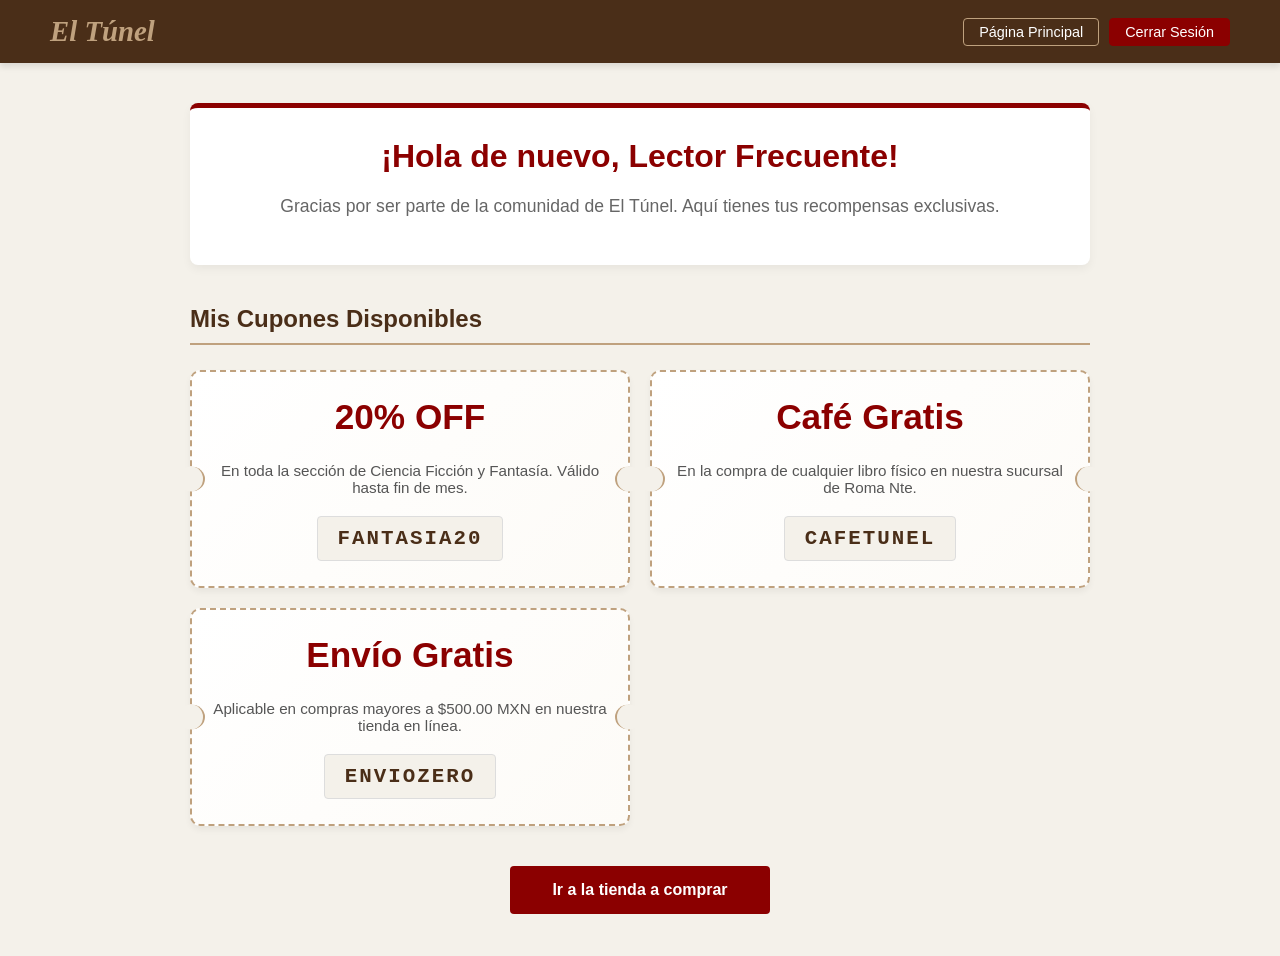
<file: cliente.html>
<!DOCTYPE html>
<html lang="es">
<head>
    <meta charset="utf-8">
    <meta name="viewport" content="width=device-width, initial-scale=1.0">
    <title>Mi Cuenta - El Túnel</title>
    <style>
        /* Estilos generales */
        body { margin: 0; font-family: Arial, sans-serif; background-color: #f4f1ea; color: #333; }
        
        /* Barra de navegación superior */
        .header-cliente { 
            background-color: #4a2e18; 
            color: white; 
            padding: 15px 50px; 
            display: flex; 
            justify-content: space-between; 
            align-items: center; 
            box-shadow: 0 4px 6px rgba(0,0,0,0.1);
        }
        .logo-titulo { font-size: 1.8rem; font-weight: bold; font-family: Georgia, serif; font-style: italic; color: #bfa17e; margin: 0; }
        
        .acciones-header { display: flex; gap: 10px; align-items: center; }
        
        .btn-header { 
            color: white; 
            text-decoration: none; 
            font-size: 0.9rem; 
            border: 1px solid #bfa17e; 
            padding: 5px 15px; 
            border-radius: 4px; 
            transition: background 0.3s; 
        }
        .btn-header:hover { background-color: #bfa17e; color: #4a2e18; }
        .btn-salir { background-color: #8b0000; border-color: #8b0000; }
        .btn-salir:hover { background-color: #a52a2a; color: white; }
        
        /* Contenedor principal */
        .contenedor { max-width: 900px; margin: 40px auto; padding: 0 20px; }
        
        /* Tarjeta de bienvenida */
        .bienvenida { 
            background-color: white; 
            padding: 30px; 
            border-radius: 8px; 
            box-shadow: 0 4px 10px rgba(0,0,0,0.05); 
            text-align: center; 
            margin-bottom: 40px; 
            border-top: 5px solid #8b0000; 
        }
        .bienvenida h1 { color: #8b0000; margin-top: 0; }
        .bienvenida p { color: #666; font-size: 1.1rem; }
        
        /* Sección de Cupones */
        .titulo-seccion { color: #4a2e18; border-bottom: 2px solid #bfa17e; padding-bottom: 10px; margin-bottom: 25px; }
        .grid-cupones { display: grid; grid-template-columns: repeat(auto-fit, minmax(300px, 1fr)); gap: 20px; }
        
        /* Diseño visual del Cupón (Estilo Ticket) */
        .cupon { 
            background: linear-gradient(135deg, #ffffff, #fdfbf7); 
            border: 2px dashed #bfa17e; 
            border-radius: 10px; 
            padding: 25px 20px; 
            display: flex; 
            flex-direction: column; 
            justify-content: center; 
            align-items: center; 
            text-align: center; 
            box-shadow: 0 4px 6px rgba(0,0,0,0.05); 
            position: relative; 
        }
        
        .cupon::before, .cupon::after { 
            content: ''; 
            position: absolute; 
            width: 25px; 
            height: 25px; 
            background-color: #f4f1ea; 
            border-radius: 50%; 
            top: 50%; 
            transform: translateY(-50%); 
        }
        .cupon::before { left: -14px; border-right: 2px solid #bfa17e; }
        .cupon::after { right: -14px; border-left: 2px solid #bfa17e; }
        
        .cupon-descuento { font-size: 2.2rem; font-weight: bold; color: #8b0000; margin: 0 0 10px 0; }
        .cupon-desc { color: #555; font-size: 0.95rem; margin-bottom: 20px; }
        .cupon-codigo { 
            background-color: #f4f1ea; 
            padding: 10px 20px; 
            border-radius: 4px; 
            font-family: monospace; 
            font-size: 1.3rem; 
            font-weight: bold; 
            color: #4a2e18; 
            letter-spacing: 2px; 
            border: 1px solid #ddd;
        }

        /* Botón para regresar a comprar */
        .btn-tienda { 
            display: block; 
            width: 220px; 
            margin: 40px auto 0; 
            text-align: center; 
            background-color: #8b0000; 
            color: white; 
            padding: 15px 20px; 
            text-decoration: none; 
            border-radius: 4px; 
            font-weight: bold; 
            transition: background 0.3s; 
        }
        .btn-tienda:hover { background-color: #a52a2a; }
    </style>
</head>
<body>

    <!-- BARRA SUPERIOR -->
    <header class="header-cliente">
        <h2 class="logo-titulo">El Túnel</h2>
        <div class="acciones-header">
            <!-- Botón de Página Principal -->
            <a href="index.html" class="btn-header">Página Principal</a>
            <!-- Botón de Cerrar Sesión -->
            <a href="login.html" class="btn-header btn-salir">Cerrar Sesión</a>
        </div>
    </header>

    <!-- CONTENIDO PRINCIPAL -->
    <div class="contenedor">
        
        <!-- TARJETA DE BIENVENIDA -->
        <div class="bienvenida">
            <h1>¡Hola de nuevo, Lector Frecuente!</h1>
            <p>Gracias por ser parte de la comunidad de El Túnel. Aquí tienes tus recompensas exclusivas.</p>
        </div>

        <!-- SECCIÓN DE CUPONES -->
        <h2 class="titulo-seccion">Mis Cupones Disponibles</h2>
        
        <div class="grid-cupones">
            <!-- Cupón 1 -->
            <div class="cupon">
                <h3 class="cupon-descuento">20% OFF</h3>
                <p class="cupon-desc">En toda la sección de Ciencia Ficción y Fantasía. Válido hasta fin de mes.</p>
                <div class="cupon-codigo">FANTASIA20</div>
            </div>

            <!-- Cupón 2 -->
            <div class="cupon">
                <h3 class="cupon-descuento">Café Gratis</h3>
                <p class="cupon-desc">En la compra de cualquier libro físico en nuestra sucursal de Roma Nte.</p>
                <div class="cupon-codigo">CAFETUNEL</div>
            </div>
            
            <!-- Cupón 3 -->
            <div class="cupon">
                <h3 class="cupon-descuento">Envío Gratis</h3>
                <p class="cupon-desc">Aplicable en compras mayores a $500.00 MXN en nuestra tienda en línea.</p>
                <div class="cupon-codigo">ENVIOZERO</div>
            </div>
        </div>

        <!-- BOTÓN PARA REGRESAR A TU PÁGINA PRINCIPAL  -->
        <a href="index.html" class="btn-tienda">Ir a la tienda a comprar</a>

    </div>

</body>
</html>
</file>
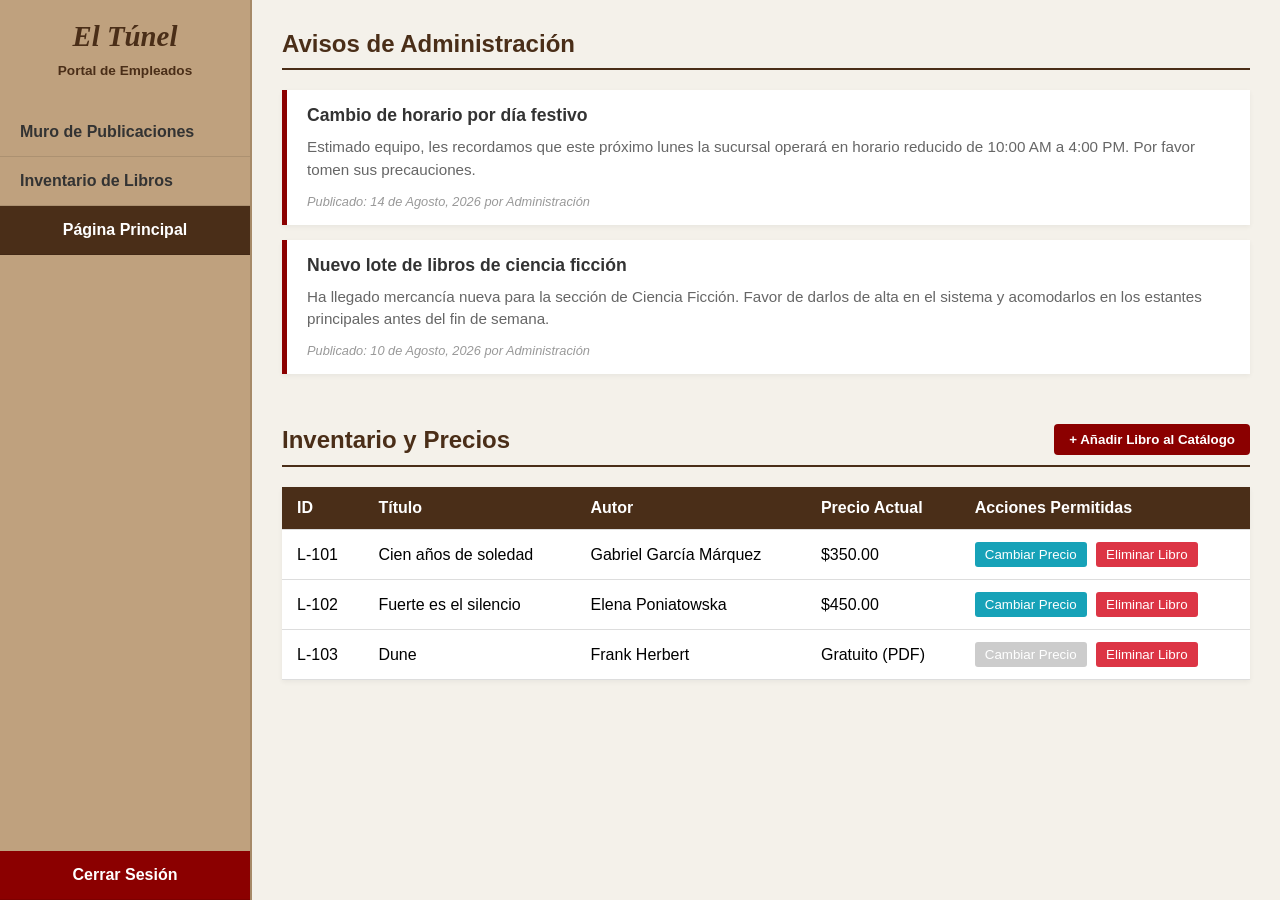
<file: empleado.html>
<!DOCTYPE html>
<html lang="es">
<head>
    <meta charset="utf-8">
    <meta name="viewport" content="width=device-width, initial-scale=1.0">
    <title>Panel de Empleado - El Túnel</title>
    <style>
        /* Estilos base */
        body { margin: 0; font-family: Arial, sans-serif; display: flex; background-color: #f4f1ea; height: 100vh; }
        
        /* Menú lateral (Sidebar) */
        .sidebar { width: 250px; background-color: #bfa17e; color: #333; display: flex; flex-direction: column; padding-top: 20px; border-right: 2px solid #a68a68; }
        .sidebar-titulo { font-size: 1.8rem; font-weight: bold; font-family: Georgia, serif; font-style: italic; text-align: center; margin-bottom: 10px; color: #4a2e18; }
        .sidebar-subtitulo { text-align: center; font-size: 0.85rem; color: #4a2e18; margin-bottom: 30px; font-weight: bold; }
        .sidebar a { color: #333; text-decoration: none; padding: 15px 20px; display: block; border-bottom: 1px solid rgba(0,0,0,0.1); font-weight: bold; transition: background 0.3s; }
        .sidebar a:hover { background-color: #a68a68; color: white; }
        
        /* Botón de Página Principal */
        .sidebar .btn-inicio { background-color: #4a2e18; color: white; text-align: center; }
        .sidebar .btn-inicio:hover { background-color: #2e1c0e; }

        .sidebar .salir { margin-top: auto; background-color: #8b0000; color: white; text-align: center; }
        .sidebar .salir:hover { background-color: #700000; }

        /* Área principal */
        .contenido { flex: 1; padding: 30px; overflow-y: auto; }
        .encabezado-seccion { display: flex; justify-content: space-between; align-items: center; border-bottom: 2px solid #4a2e18; padding-bottom: 10px; margin-bottom: 20px; }
        .encabezado-seccion h2 { color: #4a2e18; margin: 0; }
        .btn-accion { background-color: #8b0000; color: white; border: none; padding: 8px 15px; border-radius: 4px; cursor: pointer; font-weight: bold; }
        
        /* Muro de Avisos */
        .tarjeta-aviso { background: white; padding: 15px 20px; border-left: 5px solid #8b0000; box-shadow: 0 2px 5px rgba(0,0,0,0.05); margin-bottom: 15px; }
        .tarjeta-aviso h3 { margin: 0 0 10px 0; color: #333; font-size: 1.1rem; }
        .tarjeta-aviso p { margin: 0 0 10px 0; color: #666; font-size: 0.95rem; line-height: 1.5; }
        .fecha-aviso { font-size: 0.8rem; color: #999; font-style: italic; }

        /* Tablas */
        table { width: 100%; border-collapse: collapse; background-color: white; box-shadow: 0 2px 5px rgba(0,0,0,0.05); margin-bottom: 40px; }
        th, td { padding: 12px 15px; text-align: left; border-bottom: 1px solid #ddd; }
        th { background-color: #4a2e18; color: white; }
        
        /* Botones de tabla */
        .btn-eliminar { background-color: #dc3545; color: white; border: none; padding: 5px 10px; cursor: pointer; border-radius: 3px; }
        .btn-precio { background-color: #17a2b8; color: white; border: none; padding: 5px 10px; cursor: pointer; border-radius: 3px; margin-right: 5px; }
    </style>
</head>
<body>

    <!-- MENÚ LATERAL DEL EMPLEADO -->
    <div class="sidebar">
        <div class="sidebar-titulo">El Túnel</div>
        <div class="sidebar-subtitulo">Portal de Empleados</div>
        <a href="#muro">Muro de Publicaciones</a>
        <a href="#inventario">Inventario de Libros</a>
        
        <!-- Botón para regresar a pagina principal -->
        <a href="index.html" class="btn-inicio">Página Principal</a>
        
        <a href="login.html" class="salir">Cerrar Sesión</a>
    </div>

    <!-- CONTENIDO PRINCIPAL -->
    <div class="contenido">
        
        <!-- SECCIÓN: MURO DE PUBLICACIONES -->
        <section id="muro">
            <div class="encabezado-seccion">
                <h2>Avisos de Administración</h2>
            </div>
            
            <div class="tarjeta-aviso">
                <h3>Cambio de horario por día festivo</h3>
                <p>Estimado equipo, les recordamos que este próximo lunes la sucursal operará en horario reducido de 10:00 AM a 4:00 PM. Por favor tomen sus precauciones.</p>
                <span class="fecha-aviso">Publicado: 14 de Agosto, 2026 por Administración</span>
            </div>

            <div class="tarjeta-aviso">
                <h3>Nuevo lote de libros de ciencia ficción</h3>
                <p>Ha llegado mercancía nueva para la sección de Ciencia Ficción. Favor de darlos de alta en el sistema y acomodarlos en los estantes principales antes del fin de semana.</p>
                <span class="fecha-aviso">Publicado: 10 de Agosto, 2026 por Administración</span>
            </div>
        </section>

        <!-- SECCIÓN: INVENTARIO DE LIBROS -->
        <section id="inventario" style="margin-top: 50px;">
            <div class="encabezado-seccion">
                <h2>Inventario y Precios</h2>
                <button class="btn-accion">+ Añadir Libro al Catálogo</button> 
            </div>
            <table>
                <thead>
                    <tr>
                        <th>ID</th>
                        <th>Título</th>
                        <th>Autor</th>
                        <th>Precio Actual</th>
                        <th>Acciones Permitidas</th>
                    </tr>
                </thead>
                <tbody>
                    <tr>
                        <td>L-101</td>
                        <td>Cien años de soledad</td>
                        <td>Gabriel García Márquez</td>
                        <td>$350.00</td>
                        <td>
                            <button class="btn-precio">Cambiar Precio</button>
                            <button class="btn-eliminar">Eliminar Libro</button>
                        </td>
                    </tr>
                    <tr>
                        <td>L-102</td>
                        <td>Fuerte es el silencio</td>
                        <td>Elena Poniatowska</td>
                        <td>$450.00</td>
                        <td>
                            <button class="btn-precio">Cambiar Precio</button>
                            <button class="btn-eliminar">Eliminar Libro</button>
                        </td>
                    </tr>
                    <tr>
                        <td>L-103</td>
                        <td>Dune</td>
                        <td>Frank Herbert</td>
                        <td>Gratuito (PDF)</td>
                        <td>
                            <button class="btn-precio" disabled style="background-color: #ccc; cursor: not-allowed;">Cambiar Precio</button>
                            <button class="btn-eliminar">Eliminar Libro</button>
                        </td>
                    </tr>
                </tbody>
            </table>
        </section>

    </div>

</body>
</html>
</file>
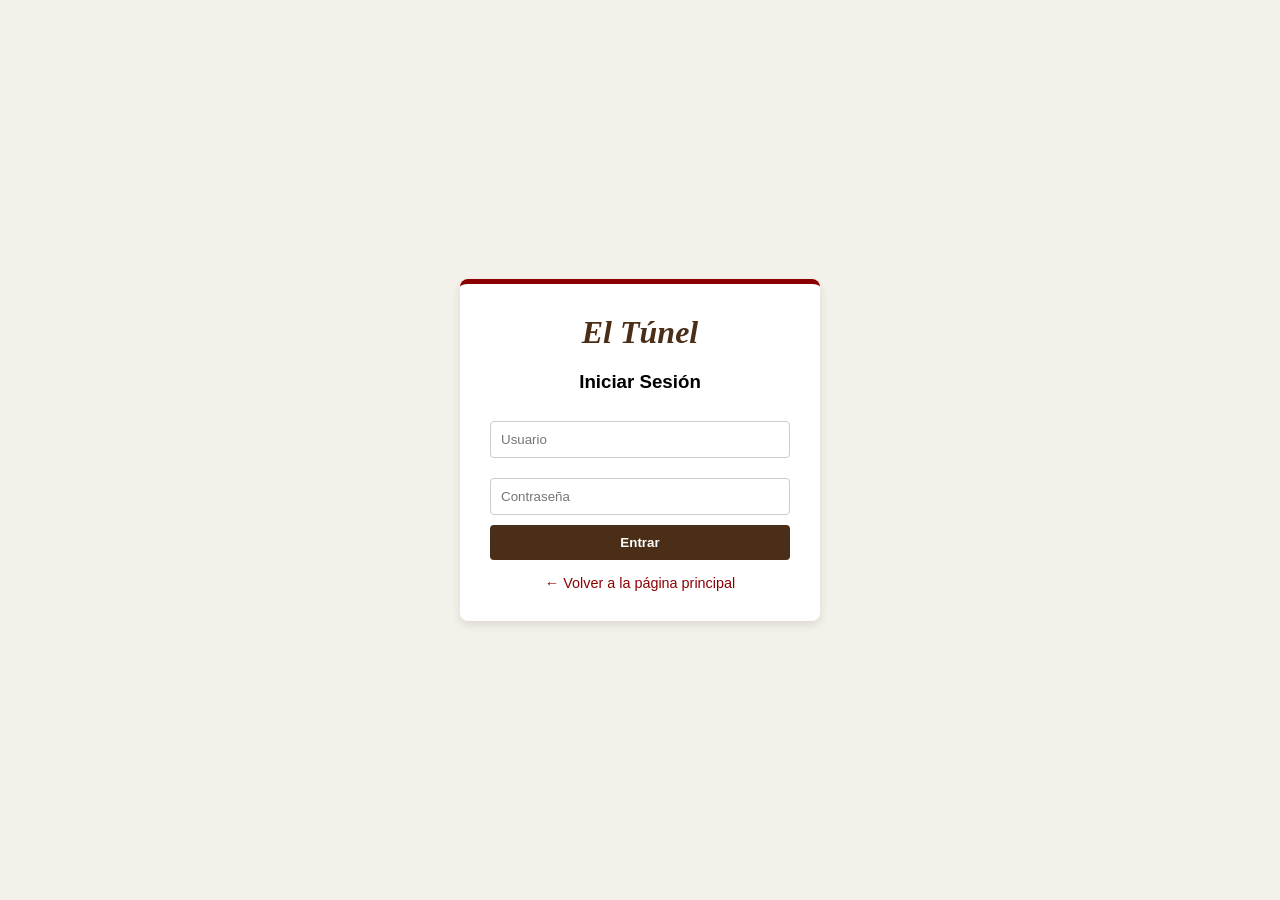
<file: login.html>
<!DOCTYPE html>
<html lang="es">
<head>
    <meta charset="utf-8">
    <meta name="viewport" content="width=device-width, initial-scale=1.0">
    <title>Acceso - El Túnel</title>
    <style>
        body { 
            font-family: Arial, sans-serif; 
            display: flex; 
            justify-content: center; 
            align-items: center; 
            height: 100vh; 
            background-color: #f4f1ea; 
            margin: 0; 
        }
        .login-box { 
            background: white; 
            padding: 30px; 
            border-radius: 8px; 
            box-shadow: 0 4px 10px rgba(0,0,0,0.1); 
            width: 300px; 
            text-align: center; 
            border-top: 5px solid #8b0000; 
        }
        .logo-titulo { 
            font-size: 2rem; 
            font-weight: bold; 
            color: #4a2e18; 
            font-family: Georgia, serif; 
            font-style: italic; 
            margin-bottom: 20px; 
        }
        input { 
            width: 100%; 
            padding: 10px; 
            margin: 10px 0; 
            border: 1px solid #ccc; 
            border-radius: 4px; 
            box-sizing: border-box; 
        }
        button { 
            width: 100%; 
            padding: 10px; 
            background-color: #4a2e18; 
            color: white; 
            border: none; 
            border-radius: 4px; 
            cursor: pointer; 
            font-weight: bold; 
        }
        button:hover { 
            background-color: #2e1c0e; 
        }
        .volver { 
            margin-top: 15px; 
            display: block; 
            color: #8b0000; 
            text-decoration: none; 
            font-size: 0.9rem; 
        }
        .volver:hover { 
            text-decoration: underline; 
        }
    </style>
</head>
<body>

    <div class="login-box">
        <div class="logo-titulo">El Túnel</div>
        <h3>Iniciar Sesión</h3>
        <input type="text" id="usuario" placeholder="Usuario">
        <input type="password" id="pass" placeholder="Contraseña">
        <button onclick="verificarLogin()">Entrar</button>
        <a href="index.html" class="volver">← Volver a la página principal</a>
    </div>

    <script>
        function verificarLogin() {
            let u = document.getElementById("usuario").value;
            let p = document.getElementById("pass").value;

            // Validación de usuarios, roles y contraseña 
            if (u === "Astro1" && p === "biblioteca123") {
                window.location.href = "admin.html";
            } else if (u === "Astro9" && p === "biblioteca123") {
                window.location.href = "empleado.html";
            } else if (u === "Astro99" && p === "biblioteca123") {
                window.location.href = "cliente.html";
            } else {
                alert("Contraseña o usuario incorrecto");
            }
        }
    </script>
</body>
</html>
</file>
<file: styles.css>
body { background-color: #ffffff; color: #333; font-family: Arial, sans-serif; margin: 0; overflow-x: hidden; }

/* Header superior */
.header-superior {
    display: flex;
    justify-content: space-between;
    align-items: center;
    padding: 12px 50px;
    background-color: #ffffff;
    box-sizing: border-box;
    width: 100%;
}

.logo-titulo {
    font-size: 2rem;
    font-weight: bold;
    color: #4a2e18;
    font-family: Georgia, serif;
    font-style: italic;
}

.buscador-contenedor {
    display: flex;
    align-items: center;
    border: 1px solid #d4a373;
    border-radius: 3px;
    padding: 4px 10px;
    width: 260px;
}

.buscador-contenedor input {
    border: none;
    outline: none;
    width: 100%;
    font-size: 0.9rem;
    color: #888;
}

.icono-mini {
    width: 18px;
    height: 18px;
    opacity: 0.8;
}

.iconos-usuario {
    display: flex;
    gap: 20px;
    align-items: center;
}

.icono-con-badge {
    position: relative;
    display: flex;
    align-items: center;
}

.badge {
    position: absolute;
    top: -6px;
    right: -8px;
    background-color: #d90429;
    color: white;
    font-size: 0.65rem;
    padding: 1px 4px;
    border-radius: 50%;
    font-weight: bold;
}

/* Menú de navegación */
.menu { background-color: #bfa17e; padding: 0.6rem; width: 100%; box-sizing: border-box; }
.menu ul { display: flex; justify-content: center; list-style: none; gap: 40px; margin: 0; padding: 0; }
.menu a { text-decoration: none; color: #ffffff; font-weight: bold; font-size: 0.95rem; }

/* Banner principal con imagen visible */
.banner-portada {
    position: relative;
    text-align: center;
    color: white;
    width: 100%;
    overflow: hidden;
}

.banner-portada img {
    width: 100%;
    height: 300px;
    object-fit: cover;
    display: block;
}

.texto-banner {
    position: absolute;
    top: 50%;
    left: 50%;
    transform: translate(-50%, -50%);
    width: 90%;
    text-shadow: 2px 2px 4px rgba(0,0,0,0.9);
    z-index: 2;
}

.texto-banner h2 {
    font-size: 1.8rem;
    margin: 0 0 10px 0;
    font-weight: bold;
    color: #ffffff;
}

.texto-banner p {
    font-size: 1rem;
    margin: 0;
    font-style: italic;
    color: #ffffff;
}

/* Secciones de contenido */
.seccion-bloque {
    max-width: 1100px;
    margin: 30px auto;
    padding: 0 15px;
}

.titulo-rojo {
    color: #8b0000;
    font-size: 1.3rem;
    margin-bottom: 15px;
    font-weight: bold;
}

.cabecera-libros {
    display: flex;
    justify-content: space-between;
    align-items: center;
}

.enlace-ver-mas {
    color: #8b0000;
    text-decoration: none;
    font-size: 0.85rem;
}

/* SCROLL HORIZONTAL FUNCIONAL Y ESTÉTICO */
.contenedor-scroll-horizontal {
    width: 100%;
    overflow-x: auto;
    overflow-y: hidden;
    white-space: nowrap;
    padding-bottom: 15px;
    margin-bottom: 20px;
}

.contenedor-scroll-horizontal::-webkit-scrollbar {
    height: 8px;
}

.contenedor-scroll-horizontal::-webkit-scrollbar-track {
    background: #f1f1f1;
}

.contenedor-scroll-horizontal::-webkit-scrollbar-thumb {
    background: #c5a059;
    border-radius: 4px;
}

.scroll-fila {
    display: inline-flex;
    gap: 20px;
    padding: 5px;
}

/* Tarjetas de libros con tamaño estricto e idéntico */
.libro-card {
    background: white;
    padding: 12px;
    text-align: center;
    display: inline-flex;
    flex-direction: column;
    justify-content: space-between;
    width: 200px;
    height: 330px;
    box-sizing: border-box;
    border: 1px solid #e0e0e0;
    box-shadow: 0 2px 5px rgba(0,0,0,0.05);
    vertical-align: top;
    white-space: normal;
}

.libro-card img {
    width: 120px;
    height: 175px;
    object-fit: cover;
    margin: 0 auto 8px auto;
    box-shadow: 0 2px 5px rgba(0,0,0,0.15);
}

.libro-card h3 {
    font-size: 0.8rem;
    color: #222;
    margin: 4px 0;
    height: 2.4em;
    overflow: hidden;
}

.autor {
    font-size: 0.75rem;
    color: #666;
    margin-bottom: 8px;
}

.btn-rojo {
    background-color: #8b0000;
    color: white;
    padding: 5px 14px;
    text-decoration: none;
    font-size: 0.7rem;
    font-weight: bold;
    border: none;
    border-radius: 2px;
    cursor: pointer;
    display: inline-block;
    text-align: center;
}

.btn-rojo:hover { background-color: #a52a2a; }

.precio-comprar {
    display: flex;
    justify-content: space-between;
    align-items: center;
    margin-top: auto;
    padding: 0 5px;
}

.precio {
    font-weight: bold;
    font-size: 0.85rem;
    color: #222;
}

/* Sección Conócenos */
.seccion-conocenos {
    display: flex;
    align-items: center;
    gap: 50px;
    max-width: 1100px;
    margin: 50px auto;
    padding: 0 15px;
}

.texto-conocenos { flex: 1.2; font-size: 0.9rem; line-height: 1.6; color: #444; }
.texto-esperamos { color: #8b0000; font-weight: bold; margin-top: 15px; }

.imagen-conocenos { flex: 1.2; }
.imagen-conocenos img { width: 100%; border-radius: 4px; box-shadow: 0 4px 10px rgba(0,0,0,0.1); }

/* Footer */
.footer-principal {
    background-color: #bfa17e;
    padding: 40px 20px 15px 20px;
    color: #2b2b2b;
    margin-top: 60px;
}

.footer-contenedor {
    display: flex;
    justify-content: space-between;
    max-width: 1100px;
    margin: 0 auto;
    gap: 40px;
}

.footer-columna { flex: 1; min-width: 250px; }
.footer-columna h3 { border-bottom: 1px solid rgba(0,0,0,0.15); padding-bottom: 6px; font-size: 1rem; margin-top: 0; color: #222; }
.footer-columna p, .footer-columna li { font-size: 0.82rem; line-height: 1.5; }
.footer-columna ul { padding: 0; margin: 0; list-style: none; }
.footer-columna ul li a { color: #2b2b2b; text-decoration: none; }
.footer-columna ul li a:hover { text-decoration: underline; }

.icono-footer { width: 13px; height: 13px; vertical-align: middle; margin-right: 5px; opacity: 0.8; }

.redes-sociales { display: flex; gap: 15px; margin-top: 15px; }
.redes-sociales img { width: 18px; height: 18px; opacity: 0.85; }

.form-suscribe { display: flex; margin-top: 10px; }
.form-suscribe input { padding: 6px 10px; border: none; flex: 1; outline: none; border-radius: 3px 0 0 3px; font-size: 0.85rem; }
.form-suscribe button { background-color: #b0572e; color: white; border: none; padding: 6px 14px; cursor: pointer; border-radius: 0 3px 3px 0; font-size: 0.85rem; }

.footer-bottom {
    text-align: center;
    border-top: 1px solid rgba(0,0,0,0.15);
    margin-top: 35px;
    padding-top: 15px;
    font-size: 0.75rem;
}

/* --- ADAPTACIÓN PARA CELULARES --- */
@media (max-width: 768px) {
    .header-superior {
        flex-direction: column;
        gap: 12px;
        padding: 15px;
        text-align: center;
    }
    
    .buscador-contenedor {
        width: 100%;
        max-width: 280px;
        margin: 0 auto;
    }

    .iconos-usuario {
        justify-content: center;
    }

    .menu ul {
        flex-wrap: wrap;
        gap: 15px;
        justify-content: center;
        padding: 8px;
    }

    .menu a {
        font-size: 0.85rem;
    }

    .seccion-conocenos {
        flex-direction: column;
        gap: 25px;
        padding: 0 10px;
    }

    .footer-contenedor {
        flex-direction: column;
        gap: 30px;
    }
}
</file>
